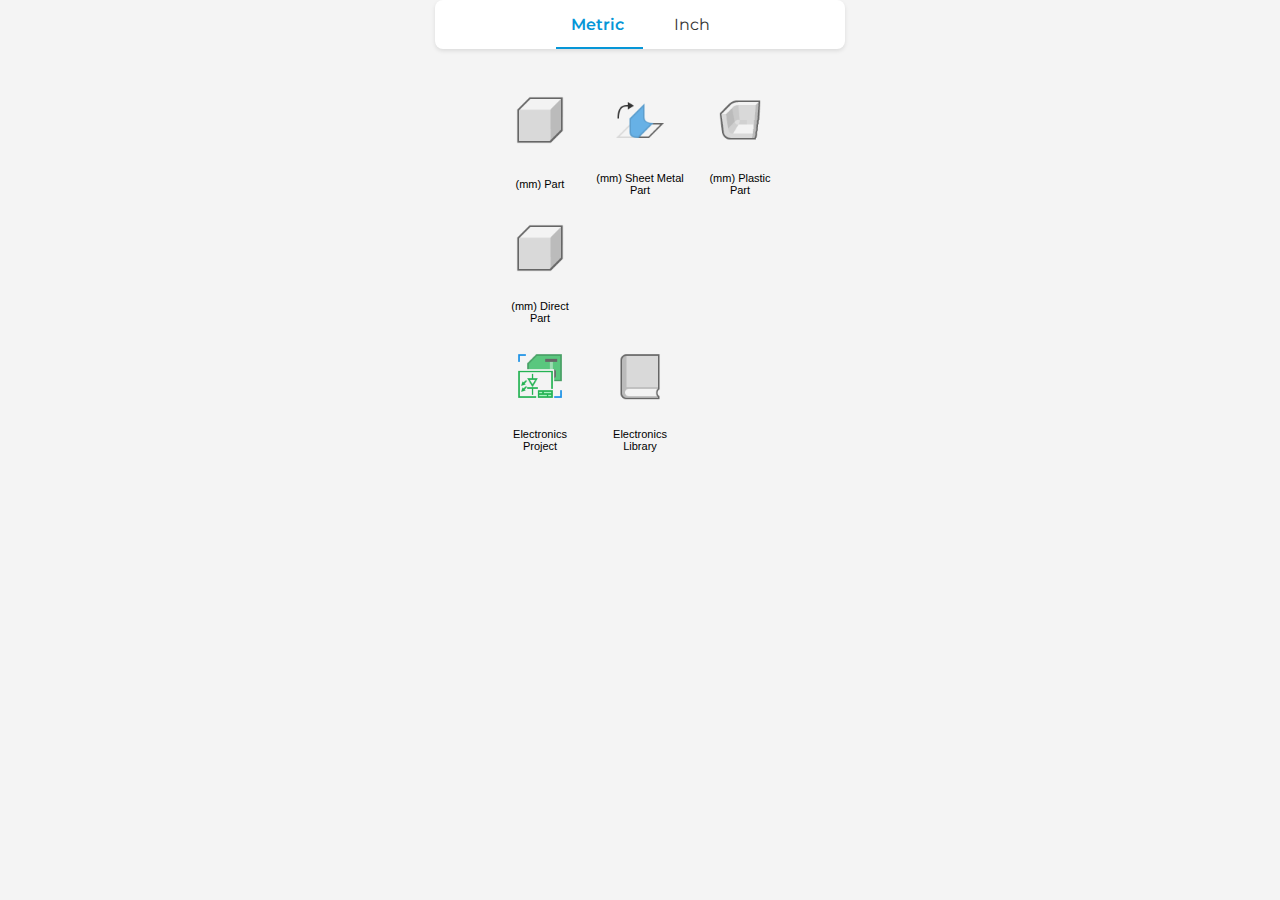
<file: commands/new/resources/index.html>
<!DOCTYPE html>
<html lang="en" >
<head>
  <meta charset="UTF-8">
  <title>Fusion New</title>
  <link rel="stylesheet" href="html/copy.css">
    <meta charset="UTF-8" http-equiv="X-UA-Compatible">
    <meta name="viewport" content="width=device-width, initial-scale=1.0">
    <title>Fusion New</title>
    <link href="https://fonts.googleapis.com/css2?family=Montserrat:wght@400;600&display=swap" rel="stylesheet">
    <meta name="description" content="">
    <meta name="viewport" content="width=device-width, initial-scale=1">
</head>
<body>
    <div class="navtabs">
      <div class="navtab active" data-target="Metric">Metric</div>
      <div class="navtab" data-target="Inch">Inch</div>
      <div class="underline"></div>
    </div>
    <div id="Metric" class="content active">
        <table>
            <colgroup />
            <colgroup span="3" title="Metric" />
            <tbody>
                <tr>
                    <td>
                        <div class="container">
                            <img src="html/comp.png" alt="" class="image" width="96px">
                            <div class="overlay">
                              <div class="text"><div class="tooltip"><img src="html/open.png" onclick="sendInfoToFusion('')" alt="open" hspace="5" ><span class="tooltiptext">New mm Component</span></a></div></div>
                            </div>
                        </div>    
                    </td>
                    <td>
                        <div class="container">
                            <center><img src="html/smetal.png" alt="" class="image" width="96px"></center>
                            <div class="overlay">
                              <div class="text"><div class="tooltip"><img src="html/open.png" onclick="sendInfoToFusion('urn:adsk.wipprod:dm.lineage:vPtMjgGDT5OqAzytmrWTZA')" alt="open" hspace="5"><span class="tooltiptext">New mm Sheet Metal Component
                    </td>
                    <td>
                        <div class="container">
                            <img src="html/plastic.png" alt="" class="image" width="96px">
                            <div class="overlay">
                              <div class="text"><div class="tooltip"><img src="html/open.png" onclick="sendInfoToFusion('urn:adsk.wipprod:dm.lineage:xbUClZfjQFS8l6yzVYldqg')" alt="open" hspace="5"><span class="tooltiptext">New mm Plastic Component</span></a></div></div>
                            </div>
                        </div>
                    </td>
                </tr>
                <tr>
                    <td><center>(mm) Part</center></td>
                    <td><center>(mm) Sheet Metal</br>Part</center></td>
                    <td><center>(mm) Plastic</br>Part</center></td>
                </tr>
                <tr>
                    <td>
                        <div class="container">
                            <img src="html/comp.png" alt="" class="image" width="96px">
                            <div class="overlay">
                              <div class="text"><div class="tooltip"><img src="html/open.png" onclick="sendInfoToFusion('urn:adsk.wipprod:dm.lineage:_VwVxlgLSIG1kZ7JpvNumg')" alt="open" hspace="5"><span class="tooltiptext">New mm Direct Assembly</span></a></div></div>
                            </div>
                        </div>    
                    </td>    
                </tr>
                <tr>
                    <td><center>(mm) Direct</br>Part</center></td>
                    <td></td>
                </tr>
                <tr>
                    <td>
                        <div class="container">
                            <img src="html/electron_project.png" alt="" class="image" width="96px">
                            <div class="overlay">
                              <div class="text"><div class="tooltip"><img src="html/open.png" onclick="sendInfoToFusion('urn:adsk.wipprod:dm.lineage:xYS9axRLTD-oXugxvDKvJw')" alt="open" hspace="5"><span class="tooltiptext">New ECAD Project</span></a></div></div>
                            </div>
                        </div>    
                    </td>
                    <td>
                        <div class="container">
                            <img src="html/electron_lbr.png" alt="" class="image" width="96px">
                            <div class="overlay">
                              <div class="text"><div class="tooltip"><img src="html/open.png" onclick="sendInfoToFusion('urn:adsk.wipprod:dm.lineage:CvixN6C5Q0OXYpPOkEwejQ')" alt="open" hspace="5"><span class="tooltiptext">New ECAD Library</span></a></div></div>
                            </div>
                        </div>    
                    </td>    
                </tr>
                <tr>
                    <td><center>Electronics</br>Project</center></td>
                    <td><center>Electronics</br>Library</center></td>
                    <td></td>
                </tr>
            </tbody>
        </table>
      
    </div>
    <div id="Inch" class="content">
        <table>
            <colgroup span="3" title="Inch"/>
            <tbody>
                <tr>
                    <td>
                        <div class="container">
                            <img src="html/comp.png" alt="" class="image" width="96px">
                            <div class="overlay">
                              <div class="text"><div class="tooltip"><img src="html/open.png" onclick="sendInfoToFusion('urn:adsk.wipprod:dm.lineage:DhSG7IC7QTKOcogofjfIvA')" alt="open" hspace="5"><span class="tooltiptext">New Inch Component</span></a></div></div>
                            </div>
                        </div>    
                    </td>
                    <td>
                        <div class="container">
                            <center><img src="html/smetal.png" alt="" class="image" width="96px"></center>
                            <div class="overlay">
                              <div class="text"><div class="tooltip"><img src="html/open.png" onclick="sendInfoToFusion('urn:adsk.wipprod:dm.lineage:VFnKPQ8JR5GOv-N56pzgAg')" alt="open" hspace="5"><span class="tooltiptext">New Inch Sheet Metal Component</span></a></div></div>
                            </div>
                        </div>
                    </td>
                    <td>
                        <div class="container">
                            <img src="html/plastic.png" alt="" class="image" width="96px">
                            <div class="overlay">
                              <div class="text"><div class="tooltip"><img src="html/open.png" onclick="sendInfoToFusion('urn:adsk.wipprod:dm.lineage:aYss7L_JRMum8bd-C_vUCQ')" alt="open" hspace="5"><span class="tooltiptext">New Inch Plastic Component</span></a></div></div>
                            </div>
                        </div>
                    </td>
                </tr>
                <tr>
                    <td><center>(in) Part</center></td>
                    <td><center>(in) Sheet metal</br>Part</center></td>
                    <td><center>(in) Plastic</br>Part</center></td>
                </tr>
                <tr>
                    <td>
                        <div class="container">
                            <img src="html/comp.png" alt="" class="image" width="96px">
                            <div class="overlay">
                              <div class="text"><div class="tooltip"><img src="html/open.png" onclick="sendInfoToFusion('urn:adsk.wipprod:dm.lineage:fFyWPsQrTwiFS5JVdceOyw')" alt="open" hspace="5"><span class="tooltiptext">New Inch Direct Assembly</span></a></div></div>
                            </div>
                        </div>    
                    </td>    
                </tr>
                <tr>
                    <td><center>(in) Direct</br>Part</center></td>
                    <td></td>
                </tr>
                <tr>
                    <td>
                        <div class="container">
                            <img src="html/electron_project.png" alt="" class="image" width="96px">
                            <div class="overlay">
                              <div class="text"><div class="tooltip"><img src="html/open.png" onclick="sendInfoToFusion('urn:adsk.wipprod:dm.lineage:xYS9axRLTD-oXugxvDKvJw')" alt="open" hspace="5"><span class="tooltiptext">New ECAD Project</span></a></div></div>
                            </div>
                        </div>    
                    </td>
                    <td>
                        <div class="container">
                            <img src="html/electron_lbr.png" alt="" class="image" width="96px">
                            <div class="overlay">
                              <div class="text"><div class="tooltip"><img src="html/open.png" onclick="sendInfoToFusion('urn:adsk.wipprod:dm.lineage:CvixN6C5Q0OXYpPOkEwejQ')" alt="open" hspace="5"><span class="tooltiptext">New ECAD Library</span></a></div></div>
                            </div>
                        </div>    
                    </td>    
                </tr>
                <tr>
                    <td><center>Electronics</br>Project</center></td>
                    <td><center>Electronics</br>Library</center></td>
                    <td></td>
                </tr>
            </tbody>
        </table>
    </div>
  <script  src="html/script.js"></script>
  <script>
    function sendInfoToFusion(link){
            var args = {link};
            adsk.fusionSendData('send', JSON.stringify(args));
        }
        
        window.fusionJavaScriptHandler = {handle: function(action, data){
            try {
                if (action == 'send') {
					// Update a paragraph with the data passed in.
					document.getElementById('p1').innerHTML = data;
				}
				else if (action == 'debugger') {
                    debugger;
				}
				else {
					return 'Unexpected command type: ' + action;
                }
            } catch (e) {
                console.log(e);
                console.log('exception caught with command: ' + action + ', data: ' + data);
            }
            return 'OK';
        }};
  </script>
</body>
</html>
</file>
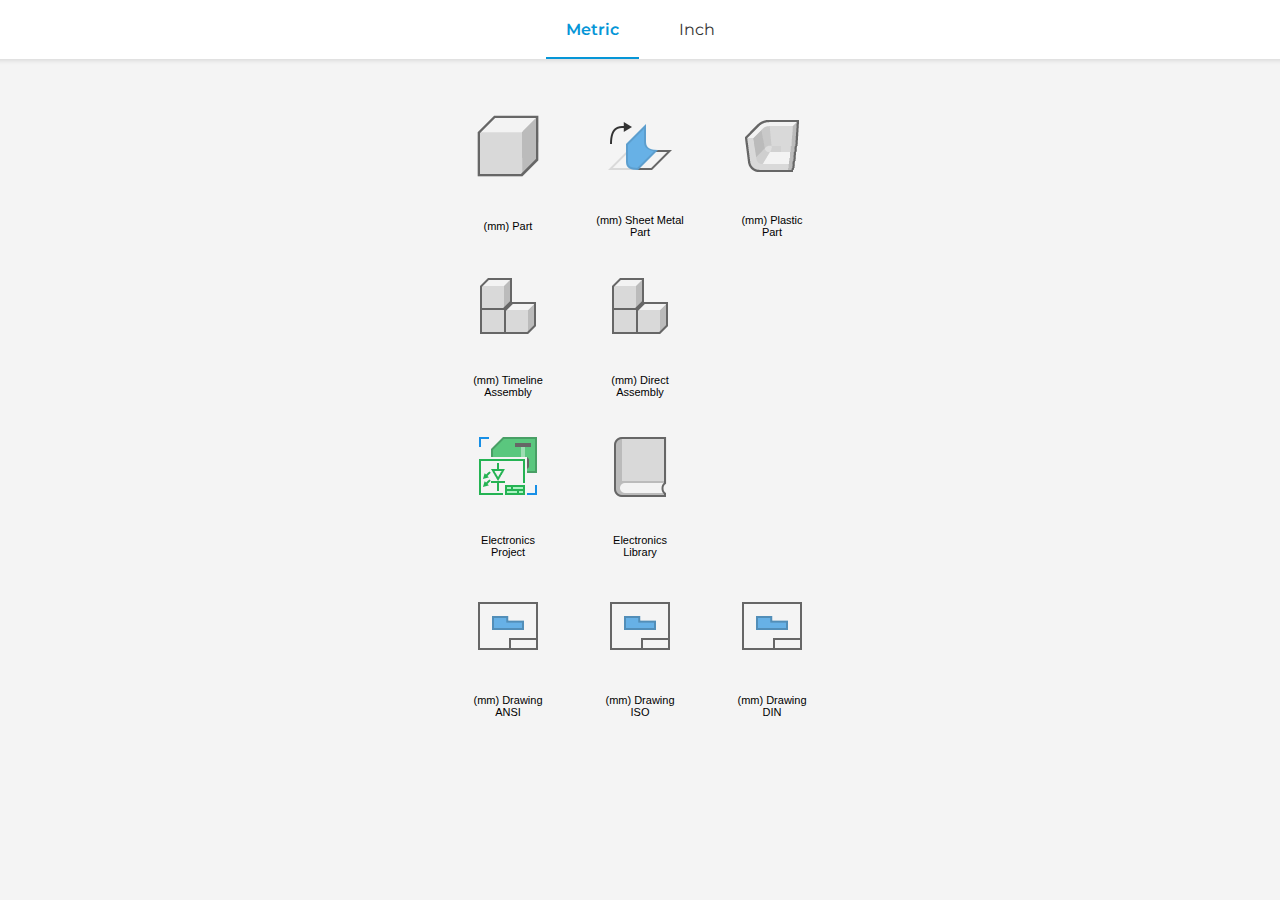
<file: commands/new/resources/html/index.html>
<!DOCTYPE html>
<html lang="en" >
<head>
  <meta charset="UTF-8">
  <title>Fusion New</title>
  <link rel="stylesheet" href="./style.css">

</head>
<body>
<!-- partial:index.partial.html -->
<!DOCTYPE html>
<html lang="en">
  <head>
    <meta charset="UTF-8" http-equiv="X-UA-Compatible">
    <meta name="viewport" content="width=device-width, initial-scale=1.0">
    <title>Fusion New</title>
    <link href="https://fonts.googleapis.com/css2?family=Montserrat:wght@400;600&display=swap" rel="stylesheet">
    <meta name="description" content="">
    <meta name="viewport" content="width=device-width, initial-scale=1">
   </head>
  <body>
    <div class="navtabs">
      <div class="navtab active" data-target="Metric">Metric</div>
      <div class="navtab" data-target="Inch">Inch</div>
      <div class="underline"></div>
    </div>
    <div id="Metric" class="content active">
        <table>
            <colgroup />
            <colgroup span="3" title="Metric" />
            <tbody>
                <tr>
                    <td>
                        <div class="container">
                            <img src="comp.png" alt="" class="image" width="128px">
                            <div class="overlay">
                              <div class="text"><div class="tooltip"><a href="fusion360://command=open&file=http%3A%2F%2Facmecadcam.com%2Fstatic%2Fprintables%2F15mm%2520cube%2520v1.f3d"><img src="open.png" alt="open" hspace="5"><span class="tooltiptext">New mm Component</span></a></div></div>
                            </div>
                        </div>    
                    </td>
                    <td>
                        <div class="container">
                            <center><img src="smetal.png" alt="" class="image" width="128px"></center>
                            <div class="overlay">
                              <div class="text"><div class="tooltip"><a href="fusion360://command=open&file=http%3A%2F%2Facmecadcam.com%2Fstatic%2Fprintables%2F15mm%2520cube%2520v1.f3d"><img src="open.png" alt="open" hspace="5"><span class="tooltiptext">New mm Sheet Metal Component
                    </td>
                    <td>
                        <div class="container">
                            <img src="plastic.png" alt="" class="image" width="128px">
                            <div class="overlay">
                              <div class="text"><div class="tooltip"><a href="fusion360://command=open&file=http%3A%2F%2Facmecadcam.com%2Fstatic%2Fprintables%2F15mm%2520cube%2520v1.f3d"><img src="open.png" alt="open" hspace="5"><span class="tooltiptext">New mm Plastic Component</span></a></div></div>
                            </div>
                        </div>
                    </td>
                </tr>
                <tr>
                    <td><center>(mm) Part</center></td>
                    <td><center>(mm) Sheet Metal</br>Part</center></td>
                    <td><center>(mm) Plastic</br>Part</center></td>
                </tr>
                <tr>
                    <td>
                        <div class="container">
                            <img src="assy.png" alt="" class="image" width="128px">
                            <div class="overlay">
                              <div class="text"><div class="tooltip"><a href="fusion360://command=open&file=http%3A%2F%2Facmecadcam.com%2Fstatic%2Fprintables%2Fbridging%2520test.f3d"><img src="open.png" alt="open" hspace="5"><span class="tooltiptext">New mm Assembly</span></a></div></div>
                            </div>
                        </div>    
                    </td>
                    <td>
                        <div class="container">
                            <img src="assy.png" alt="" class="image" width="128px">
                            <div class="overlay">
                              <div class="text"><div class="tooltip"><a href="fusion360://command=open&file=http%3A%2F%2Facmecadcam.com%2Fstatic%2Fprintables%2Ffine%20positive%20features%20test.f3d"><img src="open.png" alt="open" hspace="5"><span class="tooltiptext">New mm Direct Assembly</span></a></div></div>
                            </div>
                        </div>    
                    </td>    
                </tr>
                <tr>
                    <td><center>(mm) Timeline</br>Assembly</center></td>
                    <td><center>(mm) Direct</br>Assembly</center></td>
                    <td></td>
                </tr>
                <tr>
                    <td>
                        <div class="container">
                            <img src="electron_project.png" alt="" class="image" width="128px">
                            <div class="overlay">
                              <div class="text"><div class="tooltip"><a href="fusion360://command=openfile=http%3A%2F%2Facmecadcam.com%2Fstatic%2Fprintables%2Fdimensional%2520accuracy%2520test.f3d"><img src="open.png" alt="open" hspace="5"><span class="tooltiptext">New ECAD Project</span></a></div></div>
                            </div>
                        </div>    
                    </td>
                    <td>
                        <div class="container">
                            <img src="electron_lbr.png" alt="" class="image" width="128px">
                            <div class="overlay">
                              <div class="text"><div class="tooltip"><a href="fusion360://command=open&file=http%3A%2F%2Facmecadcam.com%2Fstatic%2Fprintables%2Fnegative%2520space%2520tolerance%2520test.f3d"><img src="open.png" alt="open" hspace="5"><span class="tooltiptext">New ECAD Library</span></a></div></div>
                            </div>
                        </div>    
                    </td>    
                </tr>
                <tr>
                    <td><center>Electronics</br>Project</center></td>
                    <td><center>Electronics</br>Library</center></td>
                    <td></td>
                </tr>
                <tr>
                    <td>
                        <div class="container">
                            <img src="drawing.png" alt="" class="image" width="128px">
                            <div class="overlay">
                              <div class="text"><div class="tooltip"><a href="fusion360://command=open&file=http%3A%2F%2Facmecadcam.com%2Fstatic%2Fprintables%2FXY%2520resonance%2520test.f3d"><img src="open.png" alt="open" hspace="5"><span class="tooltiptext">New ANSI mm Drawing</span></a></div></div>
                            </div>
                        </div>    
                    </td>
                    <td>
                        <div id = "sample8" class="container">
                            <img src="drawing.png" alt="" class="image" width="128px">
                            <div class="overlay">
                              <div class="text"><div class="tooltip"><a href="fusion360://command=open&file=http%3A%2F%2Facmecadcam.com%2Fstatic%2Fprintables%2FZ%2520resonance%2520test.f3d"><img src="open.png" alt="open" hspace="5"><span class="tooltiptext">New ISO Drawing</span></a></div></div>
                            </div>
                        </div>    
                    </td>
                    <td>
                        <div id = "sample8" class="container">
                            <img src="drawing.png" alt="" class="image" width="128px">
                            <div class="overlay">
                              <div class="text"><div class="tooltip"><a href="fusion360://command=open&file=http%3A%2F%2Facmecadcam.com%2Fstatic%2Fprintables%2FZ%2520resonance%2520test.f3d"><img src="open.png" alt="open" hspace="5"><span class="tooltiptext">New DIN Drawing</span></a></div></div>
                            </div>
                        </div>    
                    </td>
                </tr>
                <tr>
                    <td><center>(mm) Drawing</br>ANSI</center></td>
                    <td><center>(mm) Drawing</br>ISO</center></td>
                    <td><center>(mm) Drawing</br>DIN</center></td>

                </tr>
            </tbody>
        </table>
      
    </div>
    <div id="Inch" class="content">
        <table>
            <colgroup span="3" title="Inch"/>
            <tbody>
                <tr>
                    <td>
                        <div class="container">
                            <img src="comp.png" alt="" class="image" width="128px">
                            <div class="overlay">
                              <div class="text"><div class="tooltip"><a href="fusion360://command=open&file=http%3A%2F%2Facmecadcam.com%2Fstatic%2Fprintables%2F15mm%2520cube%2520v1.f3d"><img src="open.png" alt="open" hspace="5"><span class="tooltiptext">New Inch Component</span></a></div></div>
                            </div>
                        </div>    
                    </td>
                    <td>
                        <div class="container">
                            <center><img src="smetal.png" alt="" class="image" width="128px"></center>
                            <div class="overlay">
                              <div class="text"><div class="tooltip"><a href="fusion360://command=open&file=http%3A%2F%2Facmecadcam.com%2Fstatic%2Fprintables%2F15mm%2520cube%2520v1.f3d"><img src="open.png" alt="open" hspace="5"><span class="tooltiptext">New Inch Sheet Metal Component</span></a></div></div>
                            </div>
                        </div>
                    </td>
                    <td>
                        <div class="container">
                            <img src="plastic.png" alt="" class="image" width="128px">
                            <div class="overlay">
                              <div class="text"><div class="tooltip"><a href="fusion360://command=open&file=http%3A%2F%2Facmecadcam.com%2Fstatic%2Fprintables%2F15mm%2520cube%2520v1.f3d"><img src="open.png" alt="open" hspace="5"><span class="tooltiptext">New Inch Plastic Component</span></a></div></div>
                            </div>
                        </div>
                    </td>
                </tr>
                <tr>
                    <td><center>(in) Part</center></td>
                    <td><center>(in) Sheet metal</br>Part</center></td>
                    <td><center>(in) Plastic</br>Part</center></td>
                </tr>
                <tr>
                    <td>
                        <div class="container">
                            <img src="assy.png" alt="" class="image" width="128px">
                            <div class="overlay">
                              <div class="text"><div class="tooltip"><a href="fusion360://command=open&file=http%3A%2F%2Facmecadcam.com%2Fstatic%2Fprintables%2Fbridging%2520test.f3d"><img src="open.png" alt="open" hspace="5"><span class="tooltiptext">New Inch Assembly</span></a></div></div>
                            </div>
                        </div>    
                    </td>
                    <td>
                        <div class="container">
                            <img src="assy.png" alt="" class="image" width="128px">
                            <div class="overlay">
                              <div class="text"><div class="tooltip"><a href="fusion360://command=open&file=http%3A%2F%2Facmecadcam.com%2Fstatic%2Fprintables%2Ffine%20positive%20features%20test.f3d"><img src="open.png" alt="open" hspace="5"><span class="tooltiptext">New Inch Direct Assembly</span></a></div></div>
                            </div>
                        </div>    
                    </td>    
                </tr>
                <tr>
                    <td><center>(in) Timeline</br>Assembly</center></td>
                    <td><center>(in) Direct</br>Assembly</center></td>
                    <td></td>
                </tr>
                <tr>
                    <td>
                        <div class="container">
                            <img src="electron_project.png" alt="" class="image" width="128px">
                            <div class="overlay">
                              <div class="text"><div class="tooltip"><a href="fusion360://command=openfile=http%3A%2F%2Facmecadcam.com%2Fstatic%2Fprintables%2Fdimensional%2520accuracy%2520test.f3d"><img src="open.png" alt="open" hspace="5"><span class="tooltiptext">New ECAD Project</span></a></div></div>
                            </div>
                        </div>    
                    </td>
                    <td>
                        <div class="container">
                            <img src="electron_lbr.png" alt="" class="image" width="128px">
                            <div class="overlay">
                              <div class="text"><div class="tooltip"><a href="fusion360://command=open&file=http%3A%2F%2Facmecadcam.com%2Fstatic%2Fprintables%2Fnegative%2520space%2520tolerance%2520test.f3d"><img src="open.png" alt="open" hspace="5"><span class="tooltiptext">New ECAD Library</span></a></div></div>
                            </div>
                        </div>    
                    </td>    
                </tr>
                <tr>
                    <td><center>Electronics Project</center></td>
                    <td><center>Electronics Library</center></td>
                    <td></td>
                </tr>
                <tr>
                    <td>
                        <div class="container">
                            <img src="drawing.png" alt="" class="image" width="128px">
                            <div class="overlay">
                              <div class="text"><div class="tooltip"><a href="fusion360://command=open&file=http%3A%2F%2Facmecadcam.com%2Fstatic%2Fprintables%2FXY%2520resonance%2520test.f3d"><img src="open.png" alt="open" hspace="5"><span class="tooltiptext">New ANSI Inch Drawing</span></a></div></div>
                            </div>
                        </div>    
                    </td>
                    <td></td>
                    <td></td>
                </tr>
                <tr>
                    <td><center>(in) Drawing</br>ANSI</center></td>
                    <td></td>
                    <td></td>

                </tr>
            </tbody>
        </table>
    </div>
  </body>
</html>
<!-- partial -->
  <script  src="./script.js"></script>
</body>
</html>
</file>
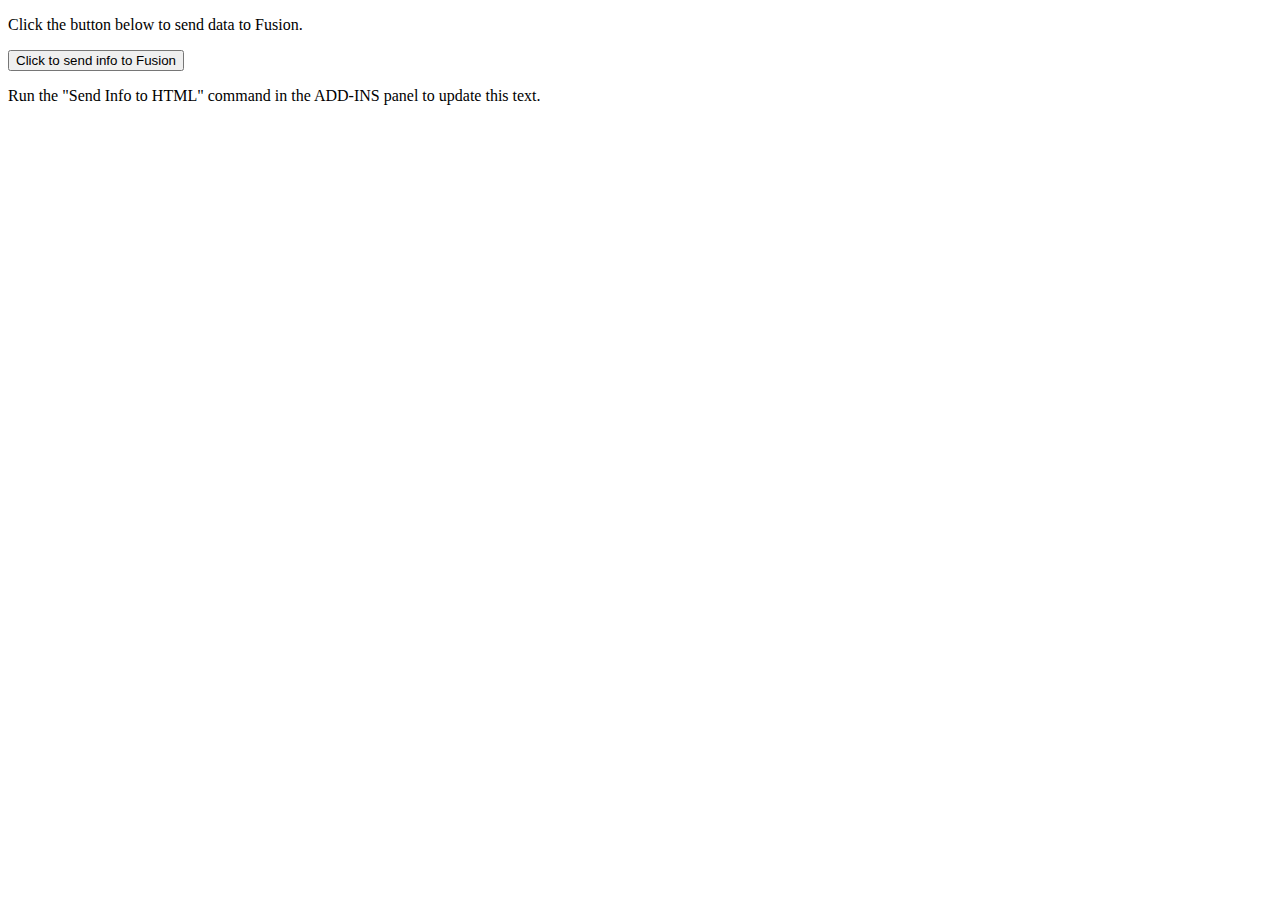
<file: commands/new/palette.html>
<!DOCTYPE html>
<html>
    <head>
    </head>
    <body>
        <p>Click the button below to send data to Fusion.</p>
        <button type='button' onclick='sendInfoToFusion()'>Click to send info to Fusion</button> 
        <p id='p1'>Run the "Send Info to HTML" command in the ADD-INS panel to update this text.</p>
        <br /><br />
	
    </body>
    <script>
        function sendInfoToFusion(){
            var today = new Date();
            var dd = String(today.getDate()).padStart(2, '0');
            var mm = String(today.getMonth() + 1).padStart(2, '0');
            var yyyy = today.getFullYear();

            var hours = String(today.getHours()).padStart(2, '0');
            var minutes = String(today.getMinutes()).padStart(2, '0');
            var seconds = String(today.getSeconds()).padStart(2, '0');

            var date = dd + '/' + mm + '/' + yyyy;
            var time = hours + ':' + minutes + ':' + seconds;
            var args = {
                arg1 : "Sample argument 1",
                arg2 : "Sample argument 2"
            };
            adsk.fusionSendData('send', JSON.stringify(args));
        }
        
        window.fusionJavaScriptHandler = {handle: function(action, data){
            try {
                if (action == 'send') {
					// Update a paragraph with the data passed in.
					document.getElementById('p1').innerHTML = data;
				}
				else if (action == 'debugger') {
                    debugger;
				}
				else {
					return 'Unexpected command type: ' + action;
                }
            } catch (e) {
                console.log(e);
                console.log('exception caught with command: ' + action + ', data: ' + data);
            }
            return 'OK';
        }};
    </script>
</html>
</file>
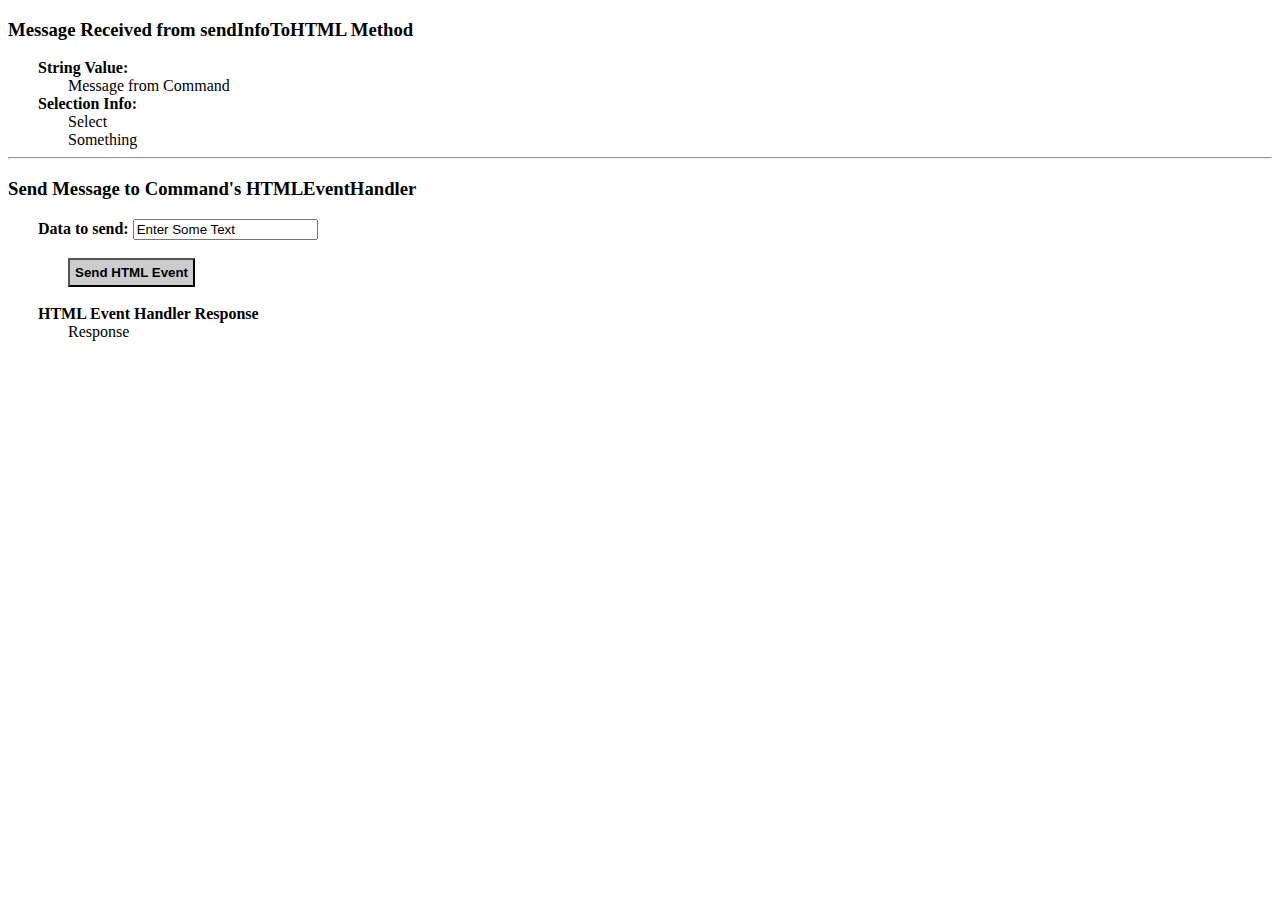
<file: commands/new/resources/html/index1.html>
<!DOCTYPE html>
<html lang="en">
<head>
    <meta charset="UTF-8">
    <title>Title</title>
    <script src="static/palette.js"></script>
</head>
<body>
<div>
    <h3>Message Received from sendInfoToHTML Method</h3>
    <div style='margin-left: 30px;'>
        <div><b>String Value:</b></div>
        <div id='stringMessage' style='margin-left: 30px;'>Message from Command</div>

        <div><b>Selection Info:</b></div>
        <div id='selectionMessage' style='margin-left: 30px;'>Select<br>Something</div>

    </div>
    <hr>

    <h3>Send Message to Command's HTMLEventHandler</h3>
    <div style='margin-left: 30px;'>
        <label for="formInput"><b>Data to send:</b></label>
        <input type="text" id="formInput" value="Enter Some Text">
        <br>
        <br>
        <div style='margin-left: 30px;'>
            <button type='button' onclick='sendInfoToFusion()' style='background-color: #cccccc; padding: 5px'>
                <b>Send HTML Event</b>
            </button>
        </div>
        <br>
        <div><b>HTML Event Handler Response</b></div>
        <div id='returnValue' style='margin-left: 30px;'>Response</div>
    </div>

</div>
</body>
</html>
</file>
<file: commands/new/resources/html/copy.css>
@import url('https://fonts.googleapis.com/css2?family=Montserrat:wght@600&display=swap');
body {
  font-family: 'Montserrat', sans-serif;
  margin: 0;
  background-color: #f4f4f4;
  display: flex;
  flex-direction: column;
  align-items: center;
}
.navtabs {
  display: flex;
  width: 370px;
  justify-content: center;
  margin-top: 0px;
  background: white;
  box-shadow: 0 2px 4px rgba(0,0,0,0.1);
  border-radius: 8px;
  padding: 10px 20px;
  position: relative;
}
.navtab {
  margin: 0 5px;
  padding: 5px 20px;
  cursor: pointer;
  color: #333;
  transition: color 0.3s;
}
.navtab:hover {
  color: #0696d7;
}
.navtab.active {
  color: #0696d7;
  font-weight: 600;
}
.underline {
  position: absolute;
  bottom: 0;
  height: 2px;
  background: #0696d7;
  transition: left 0.3s ease, width 0.3s ease;
}
.content {
  display: none;
  padding: 20px 20px 20px;
  max-width: 370px;
  text-align: center;
}
.content.active {
  display: block;
}

p { font-family: Helvetica, Arial, sans-serif;}
caption { font-family: Helvetica, Arial, sans-serif;}
th { font-family: Helvetica, Arial, sans-serif;}
tbody { font-family: Helvetica, Arial, sans-serif;
	font-size: 11px;
	color: #000;
}

.container {
position: relative;
display: flex;
align-items: center;
}

.image {
display: block;
width: 96px;
height: auto;
}


.container:hover {
background-color: #c2c2c2;
}

.text {
color: white;
font-size: 20px;
position: absolute;
top: 50%;
left: 50%;
-webkit-transform: translate(-50%, -50%);
-ms-transform: translate(-50%, -50%);
transform: translate(-50%, -50%);
text-align: center;
font-family: Helvetica, Arial, sans-serif;
opacity: 1;
}

.tooltip {
position: relative;
display: inline-block;
}

.tooltip .tooltiptext {
visibility: hidden;
width: 70px;
background-color: #484848;
color: #fff;
text-align: center;
border-radius: 12px;
padding: 5px 0;
position: absolute;
z-index: 1;
bottom: 125%;
left: 50%;
margin-left: -35px;
opacity: 0;
transition: opacity 0.3s;
font-size: 12px;
}

.tooltip:hover .tooltiptext {
visibility: visible;
opacity: 1;
}
</file>
<file: commands/new/resources/html/style.css>
@import url('https://fonts.googleapis.com/css2?family=Montserrat:wght@600&display=swap');
body {
  font-family: 'Montserrat', sans-serif;
  margin: 0;
  background-color: #f4f4f4;
  display: flex;
  flex-direction: column;
  align-items: center;
}
.navtabs {
  display: flex;
  width: 100%;
  justify-content: center;
  margin-top: 0px;
  background: white;
  box-shadow: 0 2px 4px rgba(0,0,0,0.1);
  border-radius: 8px;
  padding: 10px 20px;
  position: relative;
}
.navtab {
  margin: 0 10px;
  padding: 10px 20px;
  cursor: pointer;
  color: #333;
  transition: color 0.3s;
}
.navtab:hover {
  color: #0696d7;
}
.navtab.active {
  color: #0696d7;
  font-weight: 600;
}
.underline {
  position: absolute;
  bottom: 0;
  height: 2px;
  background: #0696d7;
  transition: left 0.3s ease, width 0.3s ease;
}
.content {
  display: none;
  padding: 20px 20px 20px;
  max-width: 800px;
  text-align: center;
}
.content.active {
  display: block;
}

p { font-family: Helvetica, Arial, sans-serif;}
caption { font-family: Helvetica, Arial, sans-serif;}
th { font-family: Helvetica, Arial, sans-serif;}
tbody { font-family: Helvetica, Arial, sans-serif;
	font-size: 11px;
	color: #000;
}

.container {
position: relative;
display: flex;
align-items: center;
}

.image {
display: block;
width: 128px;
height: auto;
}


.container:hover {
background-color: #c2c2c2;
}

.text {
color: white;
font-size: 20px;
position: absolute;
top: 50%;
left: 50%;
-webkit-transform: translate(-50%, -50%);
-ms-transform: translate(-50%, -50%);
transform: translate(-50%, -50%);
text-align: center;
font-family: Helvetica, Arial, sans-serif;
opacity: 1;
}

.tooltip {
position: relative;
display: inline-block;
}

.tooltip .tooltiptext {
visibility: hidden;
width: 70px;
background-color: #484848;
color: #fff;
text-align: center;
border-radius: 12px;
padding: 5px 0;
position: absolute;
z-index: 1;
bottom: 125%;
left: 50%;
margin-left: -35px;
opacity: 0;
transition: opacity 0.3s;
font-size: 12px;
}

.tooltip:hover .tooltiptext {
visibility: visible;
opacity: 1;
}
</file>
